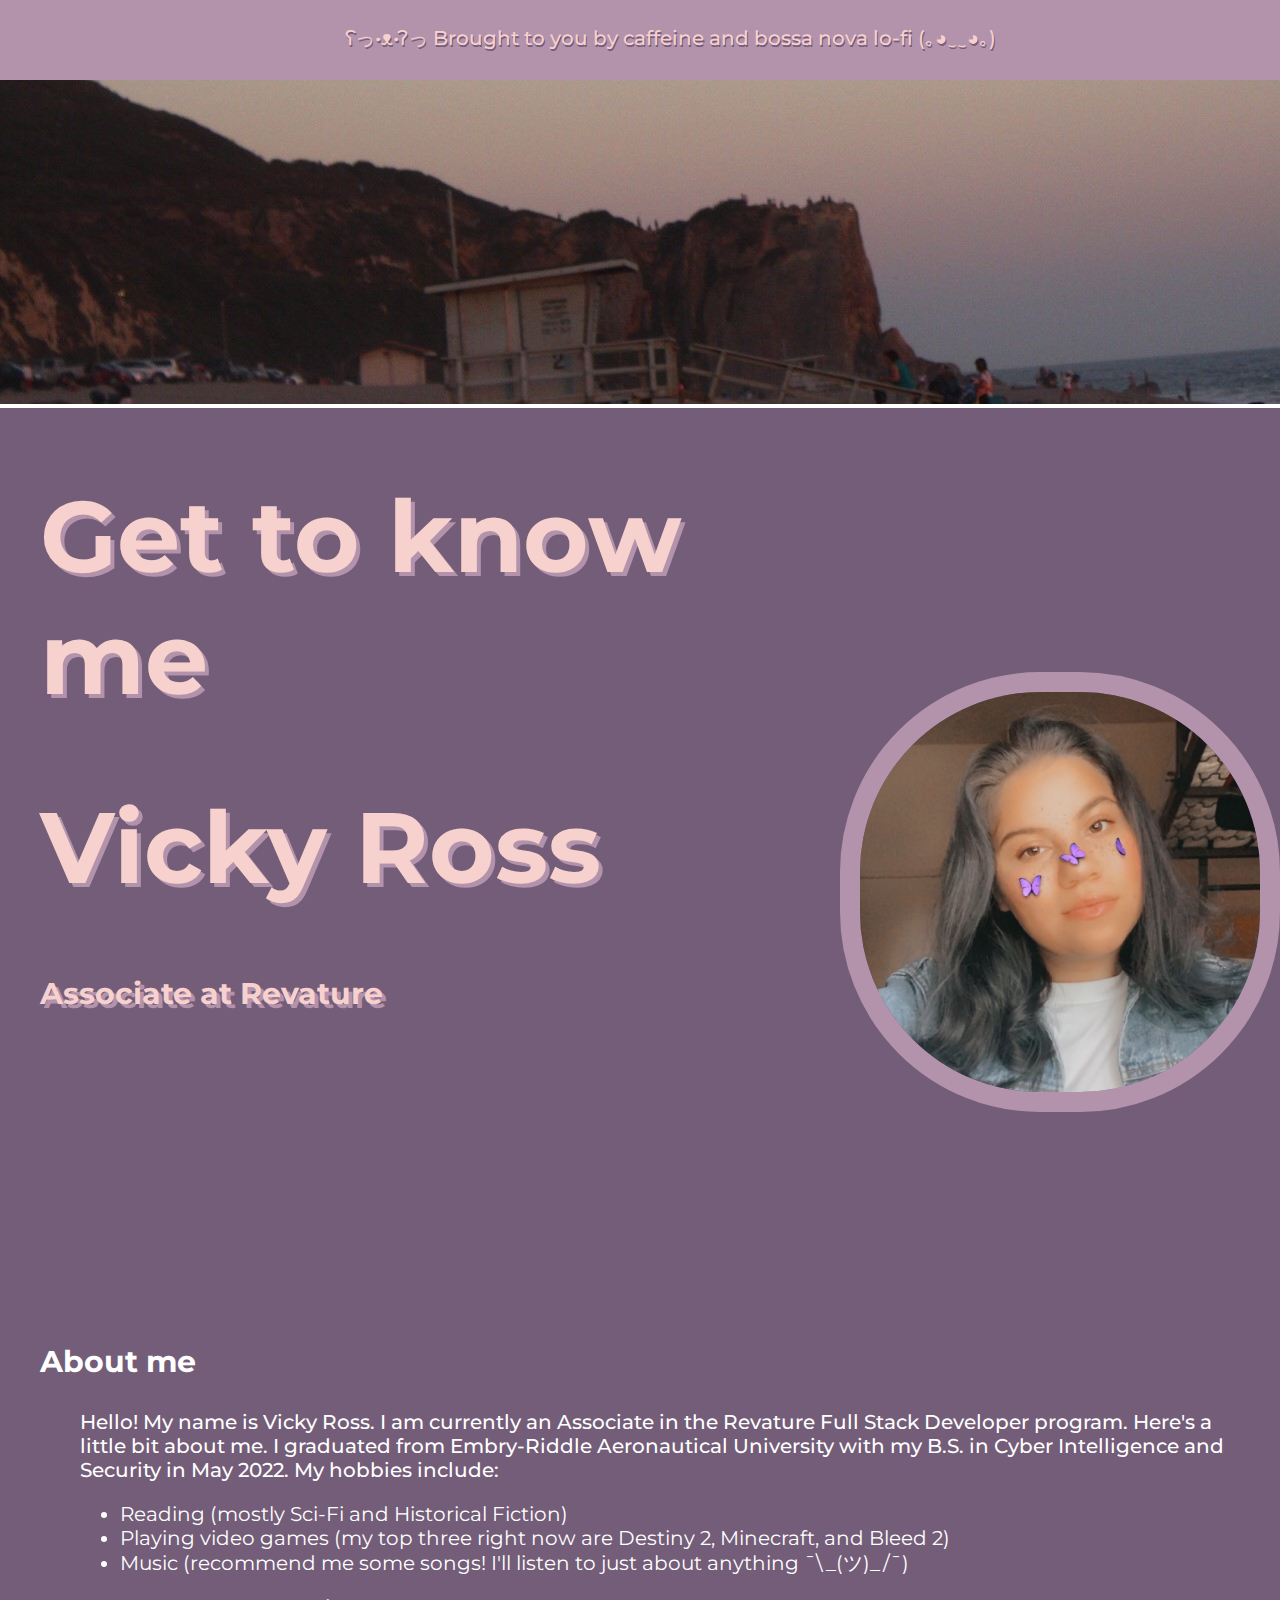
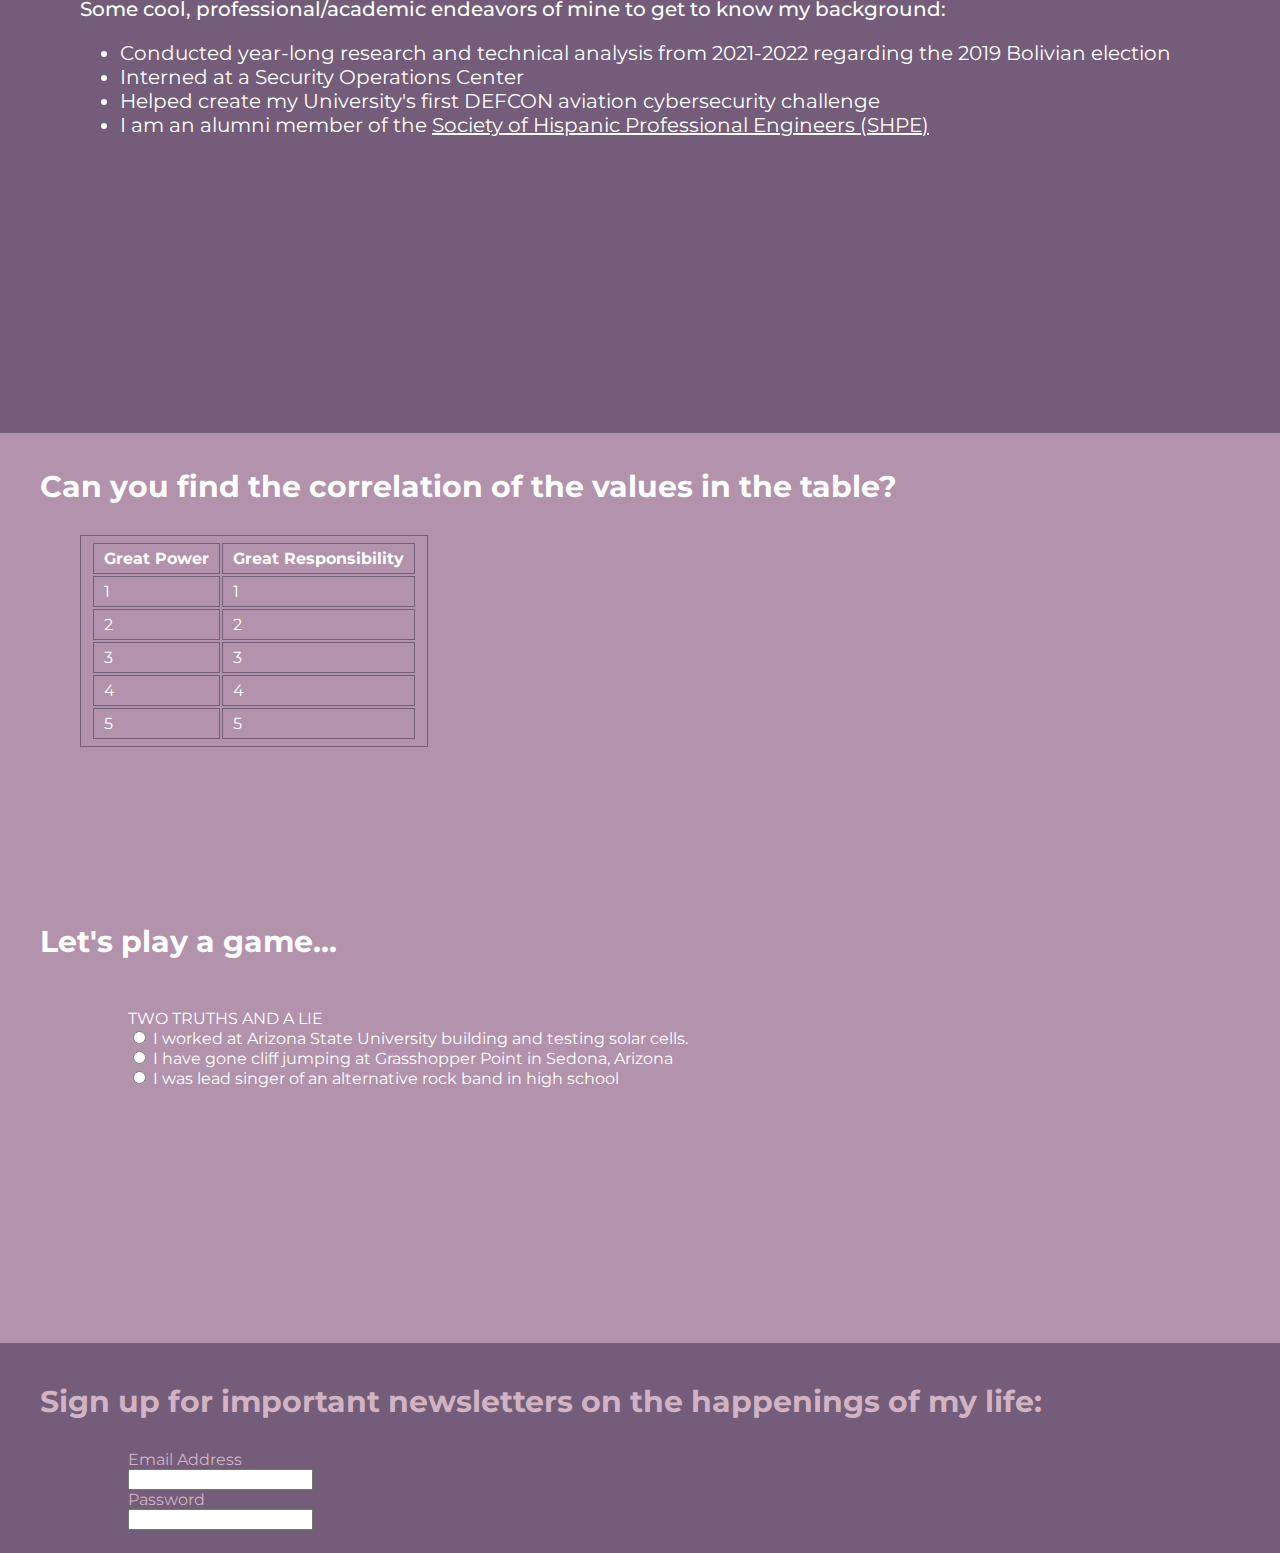
<file: GetToKnowMe/index.html>
<!DOCTYPE html>
<html>
    <head>
        <link rel="stylesheet" href="src/styles.css">
        <link rel="stylesheet" href="src/images/IMG-3316.JPG">
        <link rel="preconnect" href="https://fonts.googleapis.com">
        <link rel="preconnect" href="https://fonts.gstatic.com" crossorigin>
        <link href="https://fonts.googleapis.com/css2?family=Montserrat:ital,wght@0,100;0,600;1,100;1,300;1,400&display=swap" rel="stylesheet">
        <title>Get To Know Me</title>
        <meta charset="utf-8">
        <style>

        </style>
    </head>
    <body style="margin:0">
        <section class="navbar" style="color:#F7D1CD">
            <nav>
                <div>
                    <p>ʕっ•ᴥ•ʔっ Brought to you by caffeine and bossa nova lo-fi (｡◕‿‿◕｡)</p>
                </div>
            </nav>
        </section>
        <div class="navShot">
            <img src="src/images/IMG-3316.JPG" alt="malibu circa 2018">
        </div>
        <section class="intro" style="color:#F7D1CD">
            <div>
                <h1>Get to know me</h1>
                <h1>Vicky Ross</h1>
                <h3>Associate at Revature</h3>
            </div>
            <div class="headshot-container">
                <img class="headshot" src="src/images/IMG-4333.JPG" alt="Vicky Ross Headshot">
            </div>
        </section>
        <section class="blurb" style="color:white">
            <h3>About me</h3>
            <p>
                Hello! My name is Vicky Ross. I am currently an Associate in the Revature Full Stack Developer program. Here's a little bit about me. I graduated from Embry-Riddle Aeronautical University 
                with my B.S. in Cyber Intelligence and Security in May 2022. My hobbies include:
            </p>
            <ul>
                <li>Reading (mostly Sci-Fi and Historical Fiction)</li>
                <li>Playing video games (my top three right now are Destiny 2, Minecraft, and Bleed 2)</li>
                <li>Music (recommend me some songs! I'll listen to just about anything  ¯\_(ツ)_/¯)</li>
            </ul>
            <p> Some cool, professional/academic endeavors of mine to get to know my background:</p>
            <ul>
                <li>Conducted year-long research and technical analysis from 2021-2022 regarding the 2019 Bolivian election</li>
                <li>Interned at a Security Operations Center</li>
                <li>Helped create my University's first DEFCON aviation cybersecurity challenge</li>
                <li>I am an alumni member of the <a href="https://shpe.org/about-shpe/">Society of Hispanic Professional Engineers (SHPE)</a></li>
            </ul>
        </section>
        <section class="spidey" style="background-color:#B392AC" style="color:white">
            <h3>Can you find the correlation of the values in the table?</h3>
            <div>
                <table>
                    <thead>
                        <tr>
                            <th>Great Power</th>
                            <th>Great Responsibility</th>
                        </tr>
                    </thead>
                    <tbody>
                        <tr>
                            <td>1</td>
                            <td>1</td>
                        </tr>
                        <tr>
                            <td>2</td>
                            <td>2</td>
                        </tr>
                        <tr>
                            <td>3</td>
                            <td>3</td>
                        </tr>
                        <tr>
                            <td>4</td>
                            <td>4</td>
                        </tr>
                        <tr>
                            <td>5</td>
                            <td>5</td>
                        </tr>
                    </tbody>
                </table>
            </div>
        </section>
        <section class="poll" style="background-color:#B392AC" style="color:white">
            <h3>Let's play a game...</h3>
            <br>
            <form>
                TWO TRUTHS AND A LIE
                <br>
                <input type="radio" name="choice1" id="choice1">
                <label for="choice1" id="choice1">
                    I worked at Arizona State University building and testing solar cells.
                </label>
                <br>
                <input type="radio" name="choice2" id="choice2">
                <label for="choice2" id="choice2">
                    <!--This is the lie! I went cliff jumping in Beaver Creek not Grasshopper Point-->
                    I have gone cliff jumping at Grasshopper Point in Sedona, Arizona
                </label>
                <br>
                <input type="radio" name="choice3" id="choice3">
                <label for="choice3" id="choice3">
                    I was lead singer of an alternative rock band in high school
                </label>
                <br>
            </form>
        </section>
        <footer style="color:#D1B3C4">
            <h3>Sign up for important newsletters on the happenings of my life: </h3>
            <div>
                <form>
                    <label for = "email-input">
                        Email Address
                    </label>
                    <br>
                    <input type = "text" id="email-input">
                    <br>
                    <label for = "password">
                        Password
                    </label>
                    <br>
                    <input type = "password" id="password">
                    <br>
                </form>
            </div>
        </footer>
    </body>
</html>
</file>
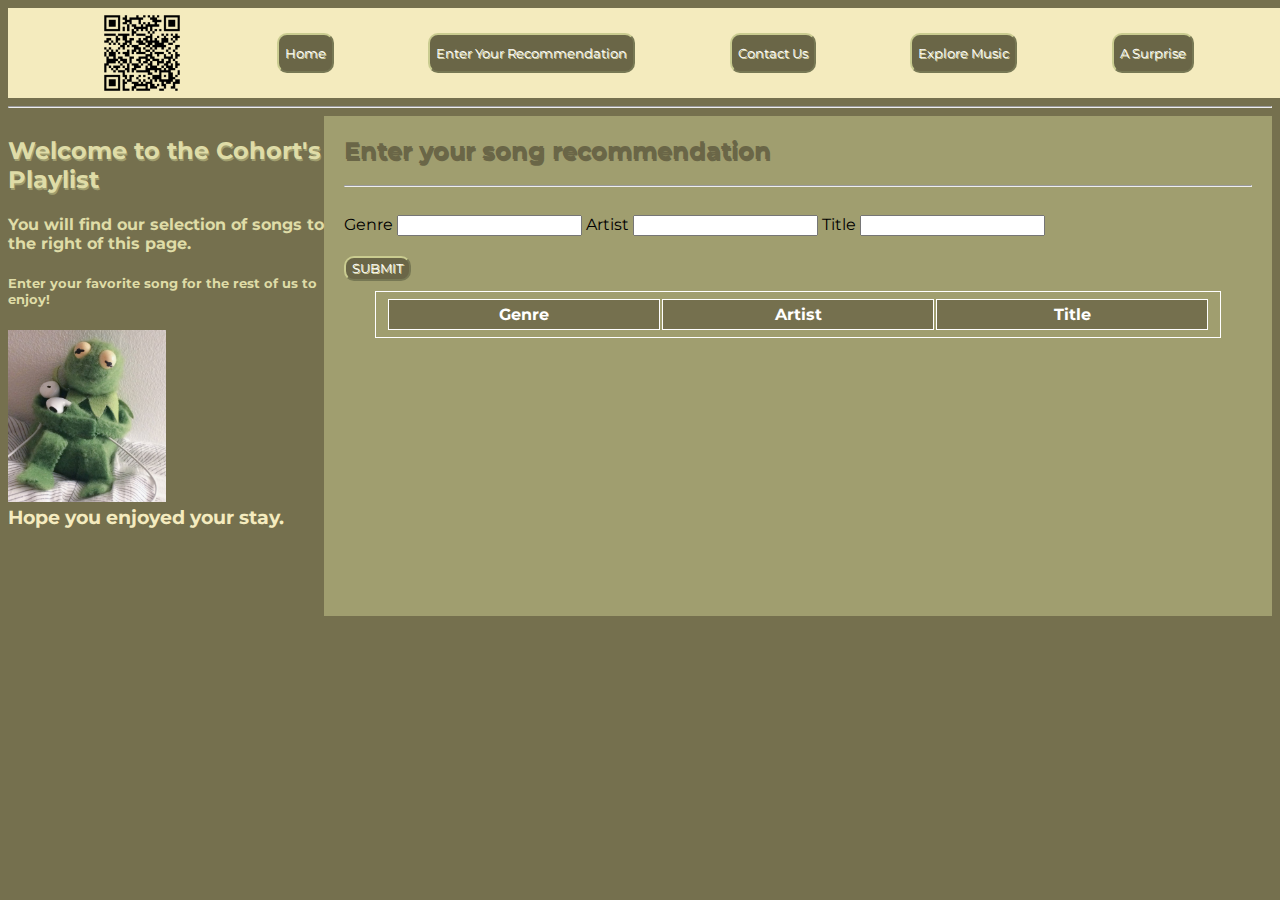
<file: Assignment2/landing.html>
<!DOCTYPE html>
<html lang="en">
<head>
    <link rel="stylesheet" href="./lookinPretty.css">
    <link rel="preconnect" href="https://fonts.googleapis.com">
    <link rel="preconnect" href="https://fonts.gstatic.com" crossorigin>
    <link href="https://fonts.googleapis.com/css2?family=Montserrat:ital,wght@0,100;0,600;1,100;1,300;1,400&display=swap" rel="stylesheet">
    <meta charset="UTF-8">
    <meta http-equiv="X-UA-Compatible" content="IE=edge">
    <meta name="viewport" content="width=device-width, initial-scale=1.0">
    <title>220613 Playlist</title>
    <nav style="margin:0">
        <img class="logo" src="./images/links.png">
        <button class="home">
            Home
        </button>
        <button class="recs">
            Enter Your Recommendation
        </button>
        <button class="contact">
            Contact Us
        </button>
        <button>
            Explore Music
        </button>
        <button>
            A Surprise
        </button>
    </nav>
    <hr>
</head>
<body>
    <div class="column1" id="column1">
        <div class="inputRec" id="inputRec">
            <h2 style="text-shadow: 1px 2px #6A6647;">Enter your song recommendation</h2>
            <hr>
            <form>
                <div class="inputBox" id="inputBox">
                    <label for="genre">
                        Genre
                    </label>
                    <!--
                    <select name="genre" id="genre">
                        <option hidden disabled selected value>Select</option>
                        <option value="rock">Rock</option>
                        <option value="pop">Pop</option>
                        <option value="hiphop">Hip-Hop</option>
                        <option value="rnb">RnB</option>
                        <option value="blues">Blues</option>
                        <option value="indie">Indie/Alternative</option>
                        <option value="latin">Latin</option>
                        <option value="classical">Classical</option>
                        <option value="other">Other</option>
                    </select>
                    -->
                    <input type="text" id="genre">
                    <label for="artist">Artist</label>
                    <input type = "text" id="artist">
                    <label for="track">Title</label>
                    <input type = "text" id="track">
                </div>
                <div >
                    <button class="submit" id="submit" onclick="addRow();">
                    SUBMIT
                    </button>
                </div>
            </form>
        </div>
        
        <table id="table" style="color:black" style="text-shadow:1px 1px black">
            <tr>
                    <th>Genre</th>
                    <th>Artist</th>
                    <th>Title</th>
            </tr>
        </table>
    
    </div>
    <div class="column2">
        <h2 style="text-shadow: 1px 2px #A09E6F;">Welcome to the Cohort's Playlist</h2>
        <h4>You will find our selection of songs to the right of this page.</h4>
        <h5>Enter your favorite song for the rest of us to enjoy!</h5>
        <img class="kermit" src="./images/kerms.jpg">
    </div>
    <footer>
        <br>
        <h3>Hope you enjoyed your stay.</h3>

    </footer>
    <script src="./recs.js"></script>
</body>

</html>
</file>
<file: GetToKnowMe/src/styles.css>
nav{
    padding-top: 5px;
    margin-left: 1px;
    font-size: 5px;
}
h1{
    margin-left: 40px;
    margin-right: 20px;
    font-size: 100px;
    font-family: 'Montserrat';
}
h2{
    font-size: 60px;
    margin-left: 40px;
    margin-right: 20px;
    font-family: 'Montserrat', sans-serif;
}
h3{
    font-size: 30px;
    margin-left: 40px;
    margin-right: 20px;
    font-family: 'Montserrat', sans-serif;
}
h4{
    font-size: medium;
    margin-left: 40px;
    margin-right: 20px;
    font-family: 'Montserrat', sans-serif;
}
h5{
    font-size: medium;
    margin-left: 40px;
    margin-right: 20px;
    font-family: 'Montserrat', sans-serif;
}
p{
    font-size: 20px;
    font-weight: 500;
    margin-left: 80px;
    margin-right: 20px;
    font-family: 'Montserrat', sans-serif;
}
ul{
    display:block;
    font-size: 20px;
    margin-left: 80px;
    margin-right: 20px;
    font-family: 'Montserrat', sans-serif;
}

ol{
    display:list-item;
    font-size: 20px;
    margin-left: 80px;
    margin-right: 20px;
    font-family: 'Montserrat', sans-serif;
}

.navshot{
    width: 100vw;
    height: 20px;
}
.navbar{
    height: 80px;
    background-color: #B392AC;
    text-align: center;
    text-shadow: 1px 2px #735D78;
    font-family: 'Montserrat', sans-serif;
}

.intro {
    height: 100vh;
    width: 100vw;
    background-color: #735D78;
    display: flex;
    justify-content: center;
    text-shadow: 4px 4px #B392AC;
    word-wrap: normal;
    font-family: 'Montserrat', sans-serif;
}

.blurb {
    padding-top: 5px;
    height: 80vh;
    width: 100vw;
    background-color: #735D78;
    word-wrap:normal;
    font-family: 'Montserrat', sans-serif;
}

form{
    margin-left: 10%;
}

.spidey{
    padding-top: 5px;
    height: 50vh;
    width: 100vw;
    font-family: 'Montserrat', sans-serif;
    color: white;
}

.poll{
    padding-top: 5px;
    height: 50vh;
    width: 100vw;
    font-family: 'Montserrat', sans-serif;
    color: white;
}

.headshot {
    width: 400px;
    height: 400px;
    border-radius: 200px;
    border: 20px solid #B392AC;
    margin-bottom: 30%;
    margin-top: 60%;
    margin-right: 40%;
}

footer {
    padding-top: 10px;
    height: 200px;
    width: 100vw;
    background-color: #735D78;
    font-family: 'Montserrat', sans-serif;
}

table, th, td{
    border: 1px solid #735D78;
    margin-left: 80px;
    padding-top: 5px;
    padding-bottom: 5px;
    padding-left: 10px;
    padding-right: 10px;
}

a:link{
    color:white;
}

a:visited{
    color: #B392AC;
}

a:hover{
    color:white;
}

a.active{
    color:#F7D1CD;
}
</file>
<file: Assignment2/lookinPretty.css>
/*
In order from dark to light:
6A6647
75704E
A09E6F
CACC90
DFDCA7
F4EBBE
*/
nav{
    background-color: #F4EBBE;
    justify-content: space-evenly;
    width: 100vw;
    color: #CACC90;
    text-shadow: 1px 1px #DFDCA7;
    font-family: 'Montserrat', sans-serif;
    display: flex;
    align-items: center;
}
.logo{
    width: 80px;
    height: 80px;
    padding-block: 5px;
}
button{
    background-color: #6A6647;
    color: white;
    text-shadow: 1px 1px #DFDCA7;
    font-family: 'Montserrat', sans-serif;
    border-color: #CACC90;
    border-radius: 10px;
    height: 40px;
}
button:hover{
    box-shadow: 0 12px 16px 0 rgba(0,0,0,0.24), 0 17px 50px 0 rgba(0,0,0,0.19);
}
body{
    background-color: #75704E;
    font-family: 'Montserrat', sans-serif;
}
.column2{
    float:left;
    width: 25%;
    color:#DFDCA7;
    font-family: 'Montserrat', sans-serif;
    align-items: center;
}
.column1{
    float: right;
    width: 75%;
    height: 500px;
    color: #6A6647;
    text-shadow: #DFDCA7;
    background-color: #A09E6F;
    font-family: 'Montserrat', sans-serif;
}
.inputRec{
    padding-left: 20px;
    padding-right: 20px;
    padding-bottom: 10px;
    font-family: 'Montserrat', sans-serif;
}
.inputBox{
    padding-top: 20px;
    padding-bottom: 20px;
    font-family: 'Montserrat', sans-serif;
}
.submit{
    height: 25px;
    font-family: 'Montserrat', sans-serif;
}
label{
    color: black;
}
table, th, td{
    border: 1px solid white;
    margin-left: auto;
    margin-right: auto;
    padding-top: 5px;
    padding-bottom: 5px;
    padding-left: 10px;
    padding-right: 10px;
    font-family: 'Montserrat', sans-serif;
    column-width: 250px;
    color: white;
}
tr:nth-child(even){
    background-color: #6A6647;
}
tr:nth-child(odd){
    background-color: #75704E;
}
.kermit{
    width:50%;
    height:50%;
}
footer{
    background-color: #75704E;
    width: 100vw;
    color: #F4EBBE;
    font-family: 'Montserrat', sans-serif;
}
</file>
